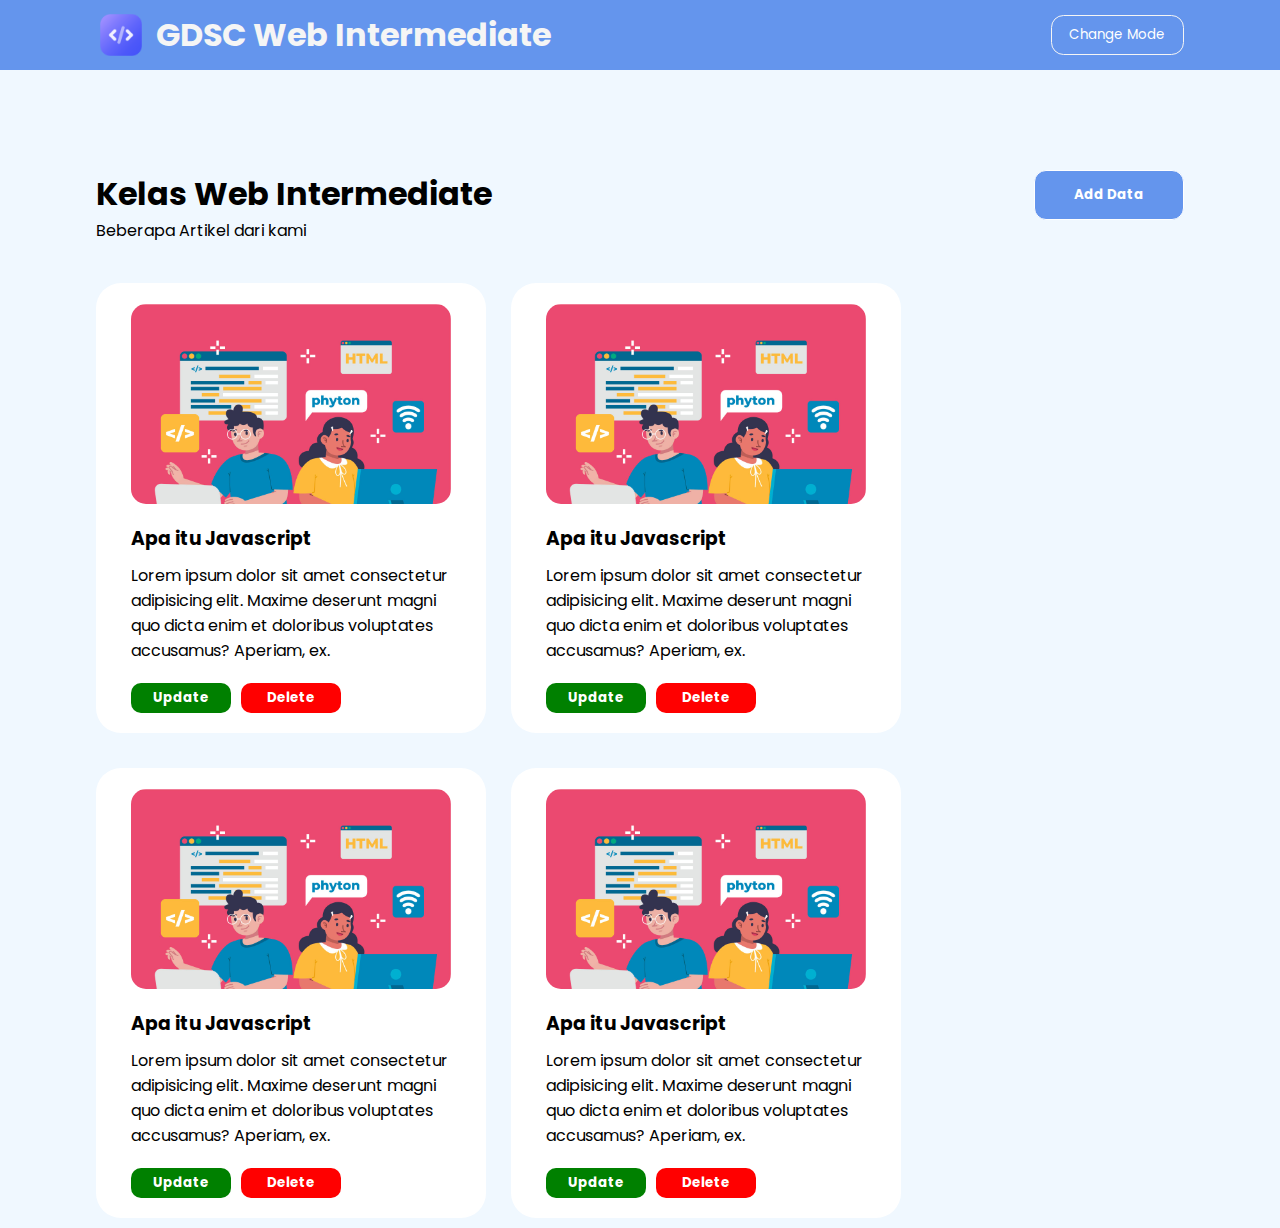
<file: index.html>
<!DOCTYPE html>
<html lang="en">

<head>
  <meta charset="UTF-8">
  <meta http-equiv="X-UA-Compatible" content="IE=edge">
  <meta name="viewport" content="width=device-width, initial-scale=1.0">
  <title>Web Intermediate</title>
  <link rel="stylesheet" href="style.css">
</head>

<body>
  <nav>
    <div class="lebar-nav">
      <div class="brand">
        <img src="img/code.png" alt="" width="50" height="50">
        <h1>GDSC Web Intermediate</h1>
      </div>
      <button id="theme-toggle">Change Mode</button>
    </div>
  </nav>
  <div class="container">
    <div class="top">
      <div class="top-text">
        <h1>Kelas Web Intermediate</h1>
        <p>Beberapa Artikel dari kami</p>
      </div>
      <a href="update/update.html">
        <button type="submit">Add Data</button>
      </a>
    </div>
    <div class="container-card">
      <div class="card">
        <a href="detail/detail.html">
          <div class="img"></div>
        </a>
        <div class="text-content">
          <h3>Apa itu Javascript</h3>
          <p>Lorem ipsum dolor sit amet consectetur adipisicing elit. Maxime deserunt magni quo dicta enim et doloribus
            voluptates accusamus? Aperiam, ex.
          </p>
        </div>
        <div class="button-group">
          <a href="update/update.html">
            <button type="submit">Update</button>
          </a>
          <button type="submit">Delete</button>
        </div>
      </div>
      <div class="card">
        <a href="detail/detail.html">
          <div class="img"></div>
        </a>
        <div class="text-content">
          <h3>Apa itu Javascript</h3>
          <p>Lorem ipsum dolor sit amet consectetur adipisicing elit. Maxime deserunt magni quo dicta enim et doloribus
            voluptates accusamus? Aperiam, ex.
          </p>
        </div>
        <div class="button-group">
          <a href="update/update.html">
            <button type="submit">Update</button>
          </a>
          <button type="submit">Delete</button>
        </div>
      </div>
      <div class="card">
        <a href="detail/detail.html">
          <div class="img"></div>
        </a>
        <div class="text-content">
          <h3>Apa itu Javascript</h3>
          <p>Lorem ipsum dolor sit amet consectetur adipisicing elit. Maxime deserunt magni quo dicta enim et doloribus
            voluptates accusamus? Aperiam, ex.
          </p>
        </div>
        <div class="button-group">
          <a href="update/update.html">
            <button type="submit">Update</button>
          </a>
          <button type="submit">Delete</button>
        </div>
      </div>
      <div class="card">
        <a href="detail/detail.html">
          <div class="img"></div>
        </a>
        <div class="text-content">
          <h3>Apa itu Javascript</h3>
          <p>Lorem ipsum dolor sit amet consectetur adipisicing elit. Maxime deserunt magni quo dicta enim et doloribus
            voluptates accusamus? Aperiam, ex.
          </p>
        </div>
        <div class="button-group">
          <a href="update/update.html">
            <button type="submit">Update</button>
          </a>
          <button type="submit">Delete</button>
        </div>
      </div>
    </div>
  </div>
  <script src="script.js"></script>
</body>

</html>
</file>
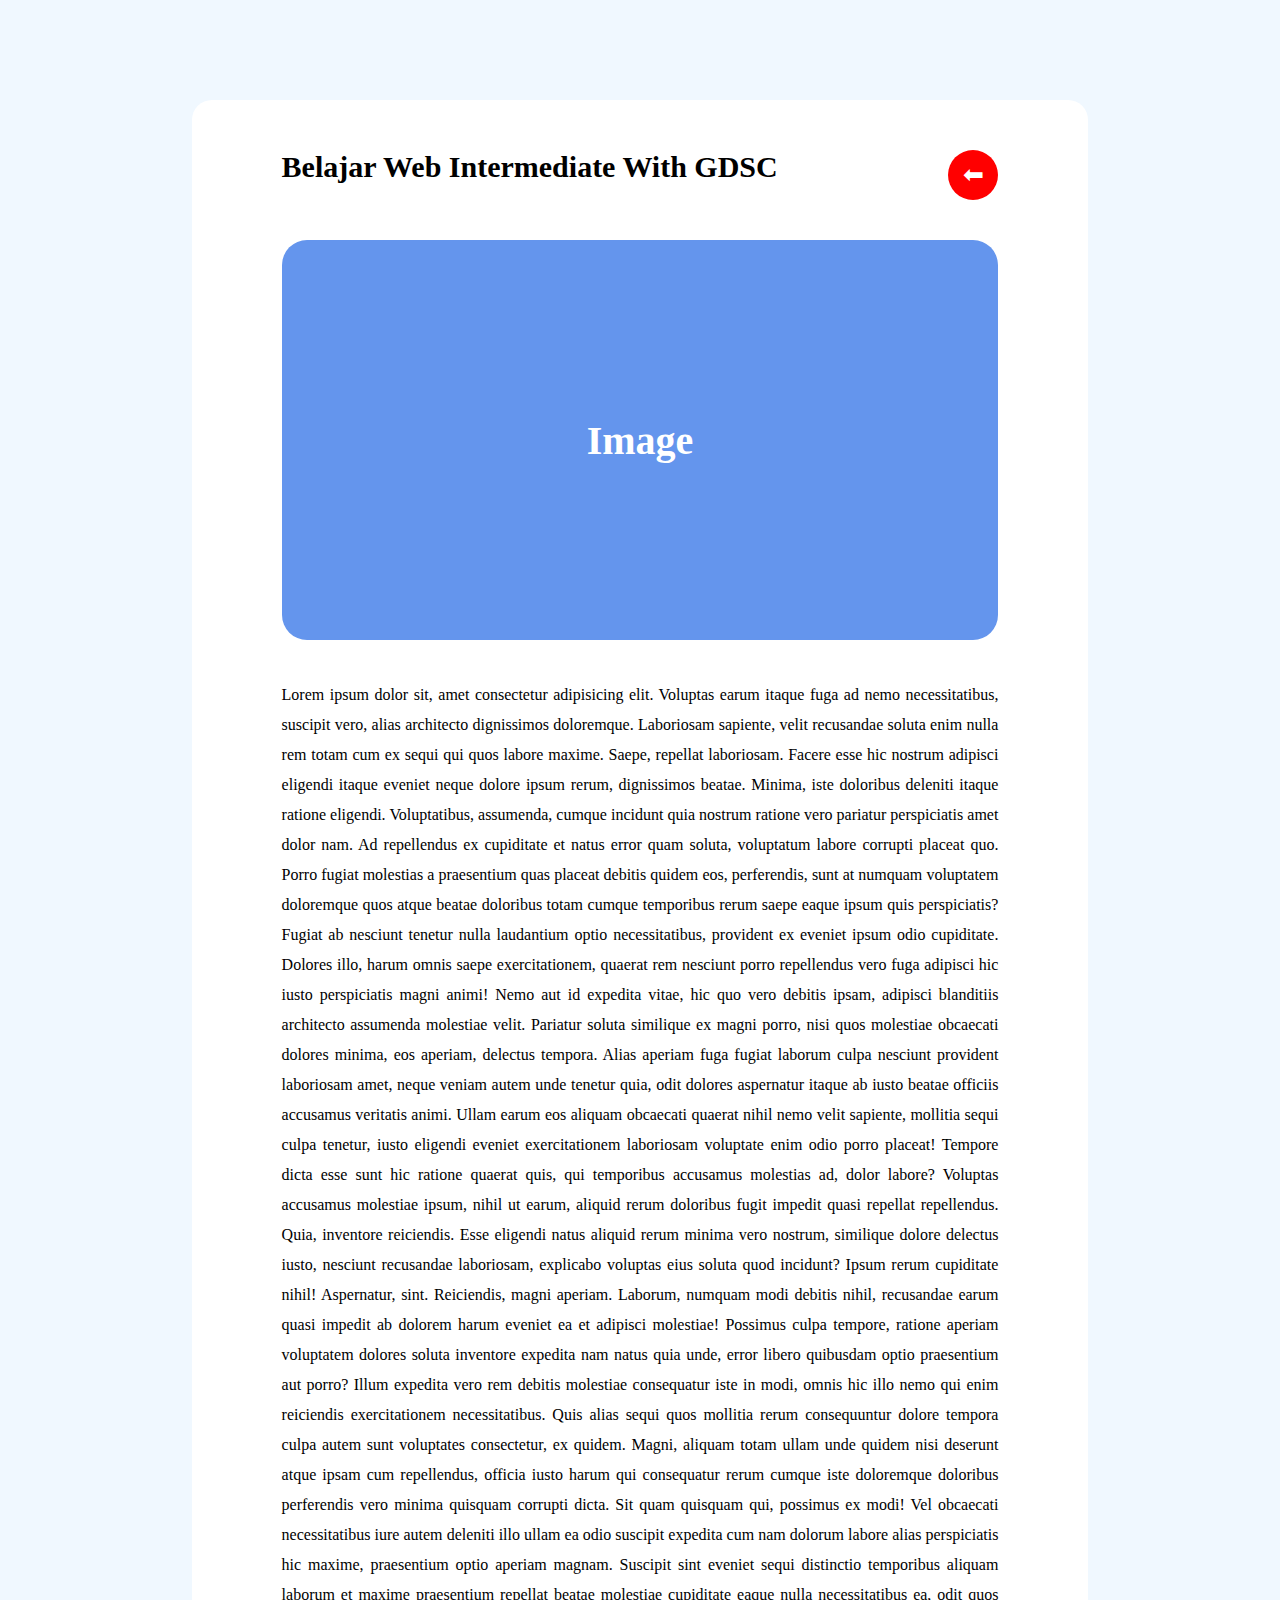
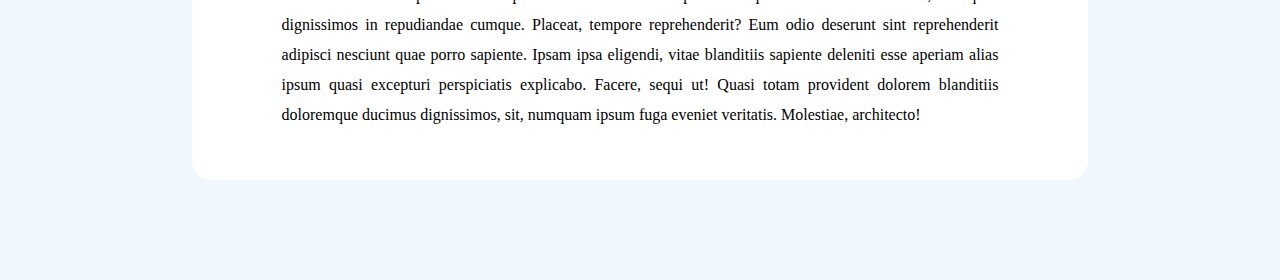
<file: detail/detail.html>
<!DOCTYPE html>
<html lang="en">

<head>
  <meta charset="UTF-8">
  <meta http-equiv="X-UA-Compatible" content="IE=edge">
  <meta name="viewport" content="width=device-width, initial-scale=1.0">
  <link rel="stylesheet" href="detail.css">
  <title>Detail</title>
</head>

<body>
  <div class="container">
    <div class="top">
      <h1>
        Belajar Web Intermediate With GDSC
      </h1>
      <span><a href="../index.html">⬅︎</a></span>
    </div>
    <div class="img">
      <h1>Image</h1>
    </div>
    <p>Lorem ipsum dolor sit, amet consectetur adipisicing elit. Voluptas earum itaque fuga ad nemo necessitatibus,
      suscipit vero, alias architecto dignissimos doloremque. Laboriosam sapiente, velit recusandae soluta enim nulla
      rem totam cum ex sequi qui quos labore maxime. Saepe, repellat laboriosam. Facere esse hic nostrum adipisci
      eligendi itaque eveniet neque dolore ipsum rerum, dignissimos beatae. Minima, iste doloribus deleniti itaque
      ratione eligendi. Voluptatibus, assumenda, cumque incidunt quia nostrum ratione vero pariatur perspiciatis amet
      dolor nam. Ad repellendus ex cupiditate et natus error quam soluta, voluptatum labore corrupti placeat quo. Porro
      fugiat molestias a praesentium quas placeat debitis quidem eos, perferendis, sunt at numquam voluptatem doloremque
      quos atque beatae doloribus totam cumque temporibus rerum saepe eaque ipsum quis perspiciatis? Fugiat ab nesciunt
      tenetur nulla laudantium optio necessitatibus, provident ex eveniet ipsum odio cupiditate. Dolores illo, harum
      omnis saepe exercitationem, quaerat rem nesciunt porro repellendus vero fuga adipisci hic iusto perspiciatis magni
      animi! Nemo aut id expedita vitae, hic quo vero debitis ipsam, adipisci blanditiis architecto assumenda molestiae
      velit. Pariatur soluta similique ex magni porro, nisi quos molestiae obcaecati dolores minima, eos aperiam,
      delectus tempora. Alias aperiam fuga fugiat laborum culpa nesciunt provident laboriosam amet, neque veniam autem
      unde tenetur quia, odit dolores aspernatur itaque ab iusto beatae officiis accusamus veritatis animi. Ullam earum
      eos aliquam obcaecati quaerat nihil nemo velit sapiente, mollitia sequi culpa tenetur, iusto eligendi eveniet
      exercitationem laboriosam voluptate enim odio porro placeat! Tempore dicta esse sunt hic ratione quaerat quis, qui
      temporibus accusamus molestias ad, dolor labore? Voluptas accusamus molestiae ipsum, nihil ut earum, aliquid rerum
      doloribus fugit impedit quasi repellat repellendus. Quia, inventore reiciendis. Esse eligendi natus aliquid rerum
      minima vero nostrum, similique dolore delectus iusto, nesciunt recusandae laboriosam, explicabo voluptas eius
      soluta quod incidunt? Ipsum rerum cupiditate nihil! Aspernatur, sint. Reiciendis, magni aperiam. Laborum, numquam
      modi debitis nihil, recusandae earum quasi impedit ab dolorem harum eveniet ea et adipisci molestiae! Possimus
      culpa tempore, ratione aperiam voluptatem dolores soluta inventore expedita nam natus quia unde, error libero
      quibusdam optio praesentium aut porro? Illum expedita vero rem debitis molestiae consequatur iste in modi, omnis
      hic illo nemo qui enim reiciendis exercitationem necessitatibus. Quis alias sequi quos mollitia rerum consequuntur
      dolore tempora culpa autem sunt voluptates consectetur, ex quidem. Magni, aliquam totam ullam unde quidem nisi
      deserunt atque ipsam cum repellendus, officia iusto harum qui consequatur rerum cumque iste doloremque doloribus
      perferendis vero minima quisquam corrupti dicta. Sit quam quisquam qui, possimus ex modi! Vel obcaecati
      necessitatibus iure autem deleniti illo ullam ea odio suscipit expedita cum nam dolorum labore alias perspiciatis
      hic maxime, praesentium optio aperiam magnam. Suscipit sint eveniet sequi distinctio temporibus aliquam laborum et
      maxime praesentium repellat beatae molestiae cupiditate eaque nulla necessitatibus ea, odit quos dignissimos in
      repudiandae cumque. Placeat, tempore reprehenderit? Eum odio deserunt sint reprehenderit adipisci nesciunt quae
      porro sapiente. Ipsam ipsa eligendi, vitae blanditiis sapiente deleniti esse aperiam alias ipsum quasi excepturi
      perspiciatis explicabo. Facere, sequi ut! Quasi totam provident dolorem blanditiis doloremque ducimus dignissimos,
      sit, numquam ipsum fuga eveniet veritatis. Molestiae, architecto!</p>
  </div>
</body>

</html>
</file>
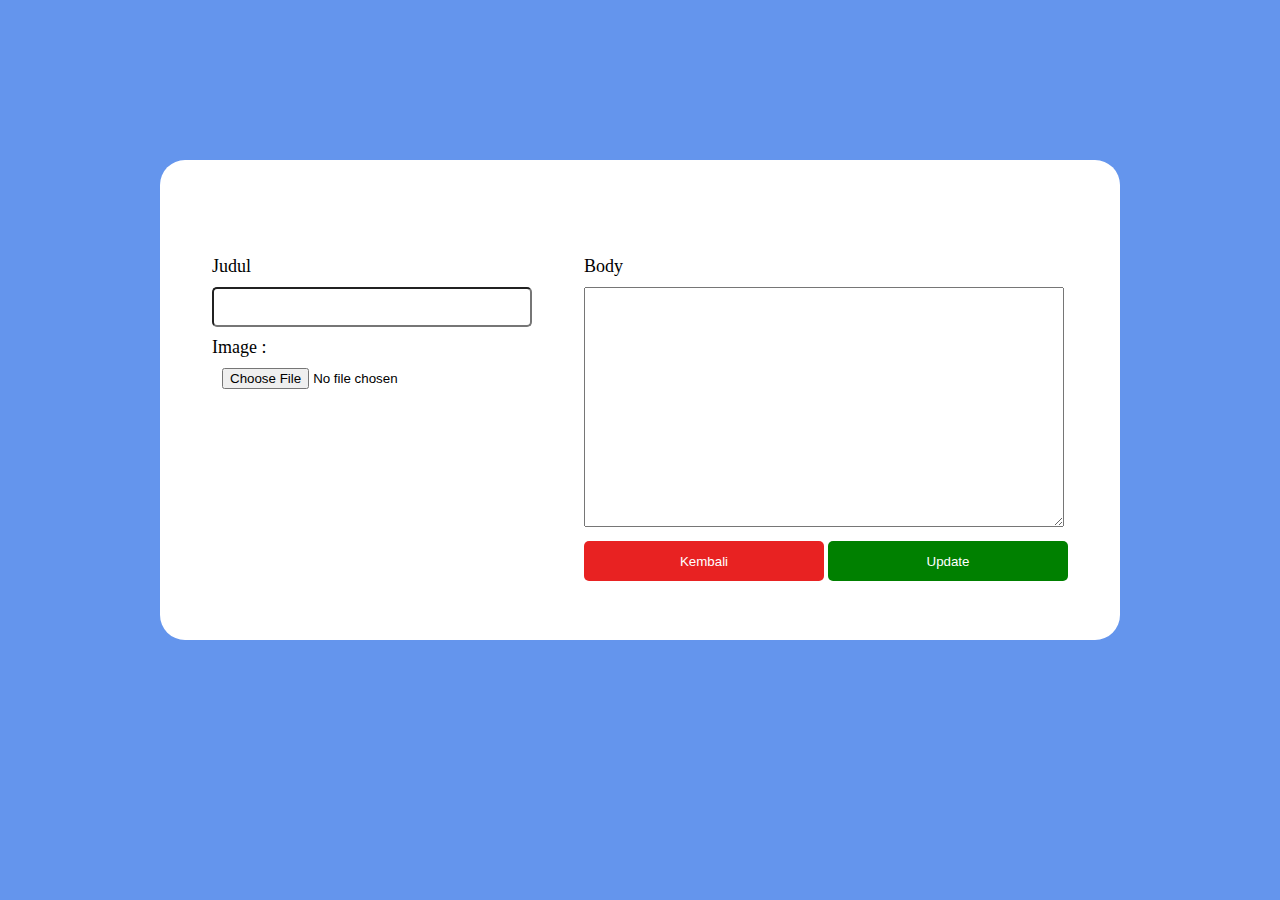
<file: update/update.html>
<!DOCTYPE html>
<html lang="en">

<head>
    <meta charset="UTF-8">
    <meta http-equiv="X-UA-Compatible" content="IE=edge">
    <meta name="viewport" content="width=device-width, initial-scale=1.0">
    <link rel="stylesheet" href="update.css">
    <title>Document</title>
</head>

<body>
    <div class="card">
        <ul>
            <li><label for="judul">Judul</label></li>
            <li><input type="text" id="judul"></li>
            <li><label for="Img">Image : </label></li>
            <li><input type="file" name="image" id="image"></li>
        </ul>

        <div class="kanan">
            <ul>
                <li><label for="body">Body</label></li>
                <li><textarea name="body" id="body" cols="30" rows="10"></textarea></li>
            </ul>
            <a href="../index.html">
                <button type="submit" class="btn-kembali">Kembali</button>
            </a>
            <a href="#">
                <button type="submit">Update</button>
            </a>
        </div>
    </div>
</body>

</html>
</file>
<file: style.css>
@import url('https://fonts.googleapis.com/css2?family=Poppins:wght@300&display=swap');

* {
  padding: 0;
  margin: 0;
  box-sizing: border-box;
  font-family: 'Poppins';
}

body {
  background-color: aliceblue;
}

body.dark-mode {
  background-color: #333;
  color: white;
}

nav {
  background-color: cornflowerblue;
  padding: 10px 0;
}

nav .lebar-nav {
  width: 85%;
  display: flex;
  justify-content: space-between;
  flex-direction: row;
  align-items: center;
  margin: 0 auto;
  color: whitesmoke;
}

.brand {
  display: flex;
  justify-content: center;
  align-items: center;
  gap: 10px;
}

.brand h1 {
  display: inline-block;
}


.container {
  width: 85%;
  margin: 0 auto;
  margin-top: 100px;
}

.top {
  display: flex;
  justify-content: space-between;
}

.top button {
  width: 150px;
  height: 50px;
  border: white 1px solid;
  border-radius: 12px;
  color: white;
  font-weight: bold;
  background-color: cornflowerblue;
}

.img {
  width: 320px;
  height: 200px;
  background-image: url('img/coding.jpg');
  background-size: cover;
  border-radius: 15px;
}

.container-card {
  margin-top: 40px;
  display: flex;
  gap: 25px;
  flex-wrap: wrap;
}

.card {
  background-color: white;
  height: 450px;
  width: 390px;
  border-radius: 25px;
  display: flex;
  justify-content: center;
  flex-direction: column;
  align-items: center;
  margin-bottom: 10px;
}

body.dark-mode .card {
  background-color: rgba(0, 0, 0, 0.2);
}

.text-content {
  width: 320px;
  margin-top: 20px;
}

.text-content h3 {
  margin-bottom: 10px;
}

.button-group {
  margin-top: 20px;
  display: flex;
  width: 320px;
  justify-content: start;
}

.button-group button {
  width: 100px;
  height: 30px;
  margin-right: 10px;
  border: none;
  border-radius: 10px;
  color: white;
  font-weight: bold;
}

.button-group button:nth-child(1) {
  background-color: green;
}

.button-group button:nth-child(2) {
  background-color: red;
}

#theme-toggle {
  width: 10em;
  height: 3em;
  color: white;
  background-color: transparent;
  border: 0.125em solid #f5f5f5;
  border-radius: 0.9375em;

}

#theme-toggle:hover {
  color: #fff;
  background-color: #1A1A1A;
  border: 0.125em solid #1a1a1a;
  box-shadow: rgba(0, 0, 0, 0.25) 0 8px 15px;
  transform: translateY(-2px);
}

#theme-toggle:active {
  box-shadow: none;
  transform: translateY(0);
}
</file>
<file: detail/detail.css>
* {
  padding: 0;
  margin: 0;
  box-sizing: border-box;
}

body {
  background-color: aliceblue;
}

.container {
  width: 70%;
  margin: 0 auto;
  background-color: white;
  display: flex;
  flex-direction: column;
  align-items: center;
  margin-top: 100px;
  border-radius: 20px;
  padding-top: 50px;
  padding-bottom: 50px;
  margin-bottom: 100px;
}

.top {
  width: 80%;
  display: flex;
  justify-content: space-between;
}

span {
  width: 50px;
  height: 50px;
  background-color: red;
  text-align: center;
  border-radius: 50px;
  font-size: 25px;
}

a {
  text-decoration: none;
  color: white;
  line-height: 50px;
}

h1 {
  font-size: 30px;
}

.img h1 {
  color: white;
  font-size: 40px;
}

.img {
  width: 80%;
  height: 400px;
  background-color: cornflowerblue;
  border-radius: 25px;
  margin-top: 40px;
  margin-bottom: 40px;
  display: flex;
  justify-content: center;
  align-items: center;
}

p {
  width: 80%;
  text-align: justify;
  line-height: 30px;
}
</file>
<file: update/update.css>
* {
    margin: 0;
    padding: 0;
    box-sizing: border-box;
}

body {
    background-color: cornflowerblue;
}

.card {
    width: 60rem;
    height: 30rem;
    background-color: white;
    margin: 0 auto;
    margin-top: 10rem;
    border-radius: 25px;
    display: flex;
    justify-content: space-evenly;
    padding-top: 6rem;
}

ul li {
    list-style-type: none;
    margin-bottom: 10px;
}

input {
    height: 2.5rem;
    width: 20rem;
    padding-left: 10px;
    border-radius: 5px;
}

textarea {
    width: 30rem;
    height: 15rem;
    padding: 10px;
}

button {
    width: 15rem;
    height: 2.5rem;
    border: none;
    border-radius: 5px;
    color: white;
    background-color: green;
}

.btn-kembali {
    background-color: rgb(232, 34, 34);
}

a {
    text-decoration: none;
}

label {
    font-size: 18px;
}
</file>
